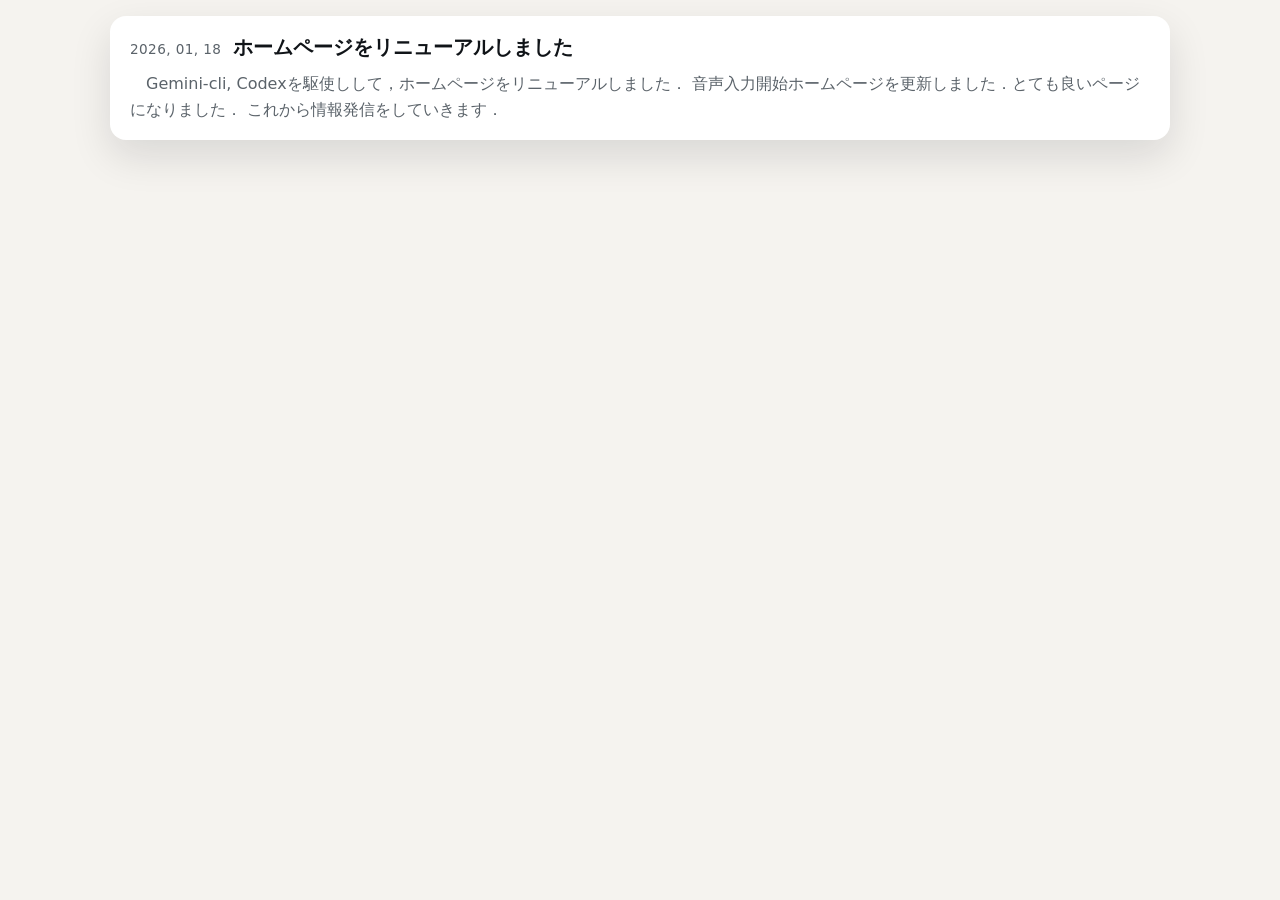
<file: index.html>
<!doctype html>
<html lang="ja">
  <head>
    <meta charset="utf-8" />
    <meta name="viewport" content="width=device-width, initial-scale=1" />
    <title>Recent News</title>
    <style>
      :root {
        --ink: #101418;
        --muted: #5b636a;
        --accent: #ff6a2a;
        --accent-2: #1a7f72;
        --card: #ffffff;
        --shadow: 0 16px 40px rgba(16, 20, 24, 0.12);
        --item-gap: 16px;
      }

      * {
        box-sizing: border-box;
      }

      body {
        margin: 0;
        color: var(--ink);
        font-family: "IBM Plex Sans", "Segoe UI", system-ui, sans-serif;
        background: #f5f3ef;
        min-height: 100vh;
      }

      .page {
        max-width: 1100px;
        margin: 0 auto;
        padding: var(--item-gap) 20px 80px;
      }

      .news-list {
        list-style: none;
        margin: 0;
        padding: 0;
        display: grid;
        gap: var(--item-gap);
      }

      .news-item {
        background: var(--card);
        border-radius: 16px;
        padding: 18px 20px;
        box-shadow: var(--shadow);
        display: grid;
        gap: 10px;
        animation: rise 0.8s ease forwards;
        opacity: 0;
        position: relative;
        overflow: hidden;
      }

      .news-item:nth-child(2) { animation-delay: 0.1s; }
      .news-item:nth-child(3) { animation-delay: 0.2s; }
      .news-item:nth-child(4) { animation-delay: 0.3s; }
      .news-item:nth-child(5) { animation-delay: 0.4s; }
      .news-item:nth-child(6) { animation-delay: 0.5s; }

      .news-item::after {
        content: "";
        position: absolute;
        inset: auto -30% -40% auto;
        width: 140px;
        height: 140px;
        background: radial-gradient(circle, rgba(255, 106, 42, 0.18), transparent 70%);
        pointer-events: none;
      }

      .news-date {
        color: var(--muted);
        font-size: 0.85rem;
        letter-spacing: 0.03em;
        text-transform: uppercase;
      }

      .news-header {
        display: flex;
        align-items: baseline;
        gap: 12px;
        flex-wrap: wrap;
      }

      .news-title {
        margin: 0;
        font-family: "Space Grotesk", "Segoe UI", system-ui, sans-serif;
        font-size: 1.25rem;
        line-height: 1.35;
      }

      .news-summary {
        margin: 0;
        color: var(--muted);
        line-height: 1.6;
        text-indent: 1em;
      }

      .sidebar {
        margin-top: 36px;
        display: grid;
        gap: 16px;
        grid-template-columns: repeat(auto-fit, minmax(220px, 1fr));
      }

      .sidebar-card {
        background: rgba(255, 255, 255, 0.7);
        border-radius: 16px;
        padding: 16px;
        border: 1px solid rgba(16, 20, 24, 0.08);
      }

      @keyframes rise {
        from {
          opacity: 0;
          transform: translateY(24px);
        }
        to {
          opacity: 1;
          transform: translateY(0);
        }
      }

      @media (max-width: 640px) {
        .page {
          padding: var(--item-gap) 16px 60px;
        }
      }
    </style>
  </head>
  <body>
    <main class="page">
      <section class="news-list" aria-label="News timeline">

        <article class="news-item">
          <div class="news-header">
            <time class="news-date" datetime="2026-01-18">2026, 01, 18</time>
            <h2 class="news-title"> ホームページをリニューアルしました</h2>
          </div>
          <p class="news-summary">
          Gemini-cli, Codexを駆使しして，ホームページをリニューアルしました．
	  音声入力開始ホームページを更新しました．とても良いページになりました．
	  これから情報発信をしていきます．

          </p>
        </article>

    </main>
  </body>
</html>
</file>
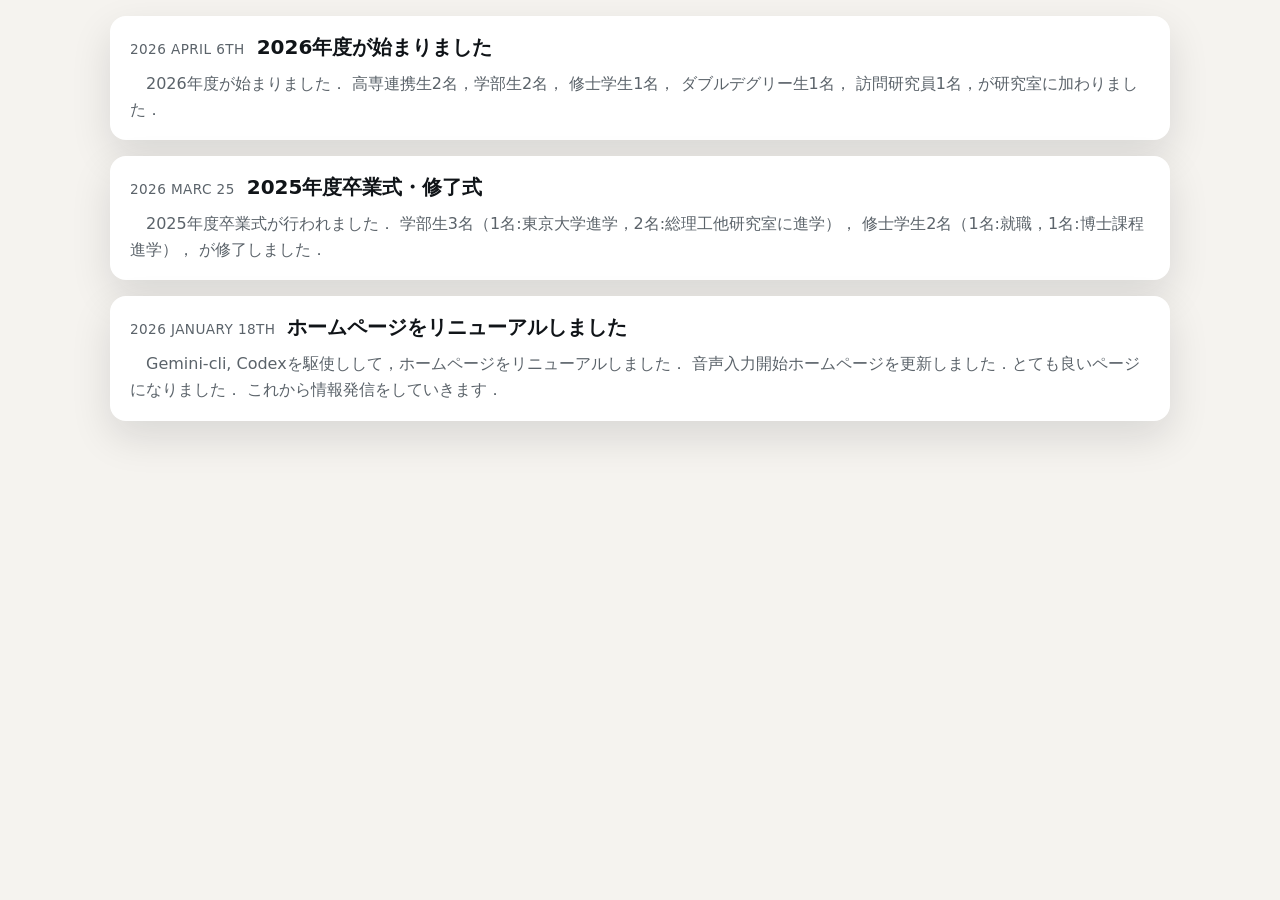
<file: recentUpdate.html>
<!doctype html>
<html lang="ja">
  <head>
    <meta charset="utf-8" />
    <meta name="viewport" content="width=device-width, initial-scale=1" />
    <title>Recent News</title>
    <link rel="stylesheet" href="recentUpdate.css" />
  </head>
  <body>
    <main class="page">
      <section class="news-list" aria-label="News timeline">

         <article class="news-item">
          <div class="news-header">
            <time class="news-date" datetime="2026-04-06">2026 April 6th</time>
            <h2 class="news-title"> 2026年度が始まりました</h2>
          </div>
          <p class="news-summary">
	  2026年度が始まりました．
	  高専連携生2名，学部生2名，
	  修士学生1名，
	  ダブルデグリー生1名，
	  訪問研究員1名，が研究室に加わりました．
          </p>
        </article>

         <article class="news-item">
          <div class="news-header">
            <time class="news-date" datetime="2026-03-25">2026 Marc 25</time>
            <h2 class="news-title"> 2025年度卒業式・修了式</h2>
          </div>
          <p class="news-summary">
	  2025年度卒業式が行われました．
	  学部生3名（1名:東京大学進学，2名:総理工他研究室に進学），
	  修士学生2名（1名:就職，1名:博士課程進学），
          が修了しました．
          </p>
        </article>

        <article class="news-item">
          <div class="news-header">
            <time class="news-date" datetime="2026-01-18">2026 January 18th</time>
            <h2 class="news-title"> ホームページをリニューアルしました</h2>
          </div>
          <p class="news-summary">
          Gemini-cli, Codexを駆使しして，ホームページをリニューアルしました．
	  音声入力開始ホームページを更新しました．とても良いページになりました．
	  これから情報発信をしていきます．
          </p>
        </article>

    </main>
  </body>
</html>
</file>
<file: recentUpdate.css>
:root {
  --ink: #101418;
  --muted: #5b636a;
  --accent: #ff6a2a;
  --accent-2: #1a7f72;
  --card: #ffffff;
  --shadow: 0 16px 40px rgba(16, 20, 24, 0.12);
  --item-gap: 16px;
}

* {
  box-sizing: border-box;
}

body {
  margin: 0;
  color: var(--ink);
  font-family: "IBM Plex Sans", "Segoe UI", system-ui, sans-serif;
  background: #f5f3ef;
  min-height: 100vh;
}

.page {
  max-width: 1100px;
  margin: 0 auto;
  padding: var(--item-gap) 20px 80px;
}

.news-list {
  list-style: none;
  margin: 0;
  padding: 0;
  display: grid;
  gap: var(--item-gap);
}

.news-item {
  background: var(--card);
  border-radius: 16px;
  padding: 18px 20px;
  box-shadow: var(--shadow);
  display: grid;
  gap: 10px;
  animation: rise 0.8s ease forwards;
  opacity: 0;
  position: relative;
  overflow: hidden;
}

.news-item:nth-child(2) { animation-delay: 0.1s; }
.news-item:nth-child(3) { animation-delay: 0.2s; }
.news-item:nth-child(4) { animation-delay: 0.3s; }
.news-item:nth-child(5) { animation-delay: 0.4s; }
.news-item:nth-child(6) { animation-delay: 0.5s; }

.news-item::after {
  content: "";
  position: absolute;
  inset: auto -30% -40% auto;
  width: 140px;
  height: 140px;
  background: radial-gradient(circle, rgba(255, 106, 42, 0.18), transparent 70%);
  pointer-events: none;
}

.news-date {
  color: var(--muted);
  font-size: 0.85rem;
  letter-spacing: 0.03em;
  text-transform: uppercase;
}

.news-header {
  display: flex;
  align-items: baseline;
  gap: 12px;
  flex-wrap: wrap;
}

.news-title {
  margin: 0;
  font-family: "Space Grotesk", "Segoe UI", system-ui, sans-serif;
  font-size: 1.25rem;
  line-height: 1.35;
}

.news-summary {
  margin: 0;
  color: var(--muted);
  line-height: 1.6;
  text-indent: 1em;
}

.sidebar {
  margin-top: 36px;
  display: grid;
  gap: 16px;
  grid-template-columns: repeat(auto-fit, minmax(220px, 1fr));
}

.sidebar-card {
  background: rgba(255, 255, 255, 0.7);
  border-radius: 16px;
  padding: 16px;
  border: 1px solid rgba(16, 20, 24, 0.08);
}

@keyframes rise {
  from {
    opacity: 0;
    transform: translateY(24px);
  }
  to {
    opacity: 1;
    transform: translateY(0);
  }
}

@media (max-width: 640px) {
  .page {
    padding: var(--item-gap) 16px 60px;
  }
}
</file>
